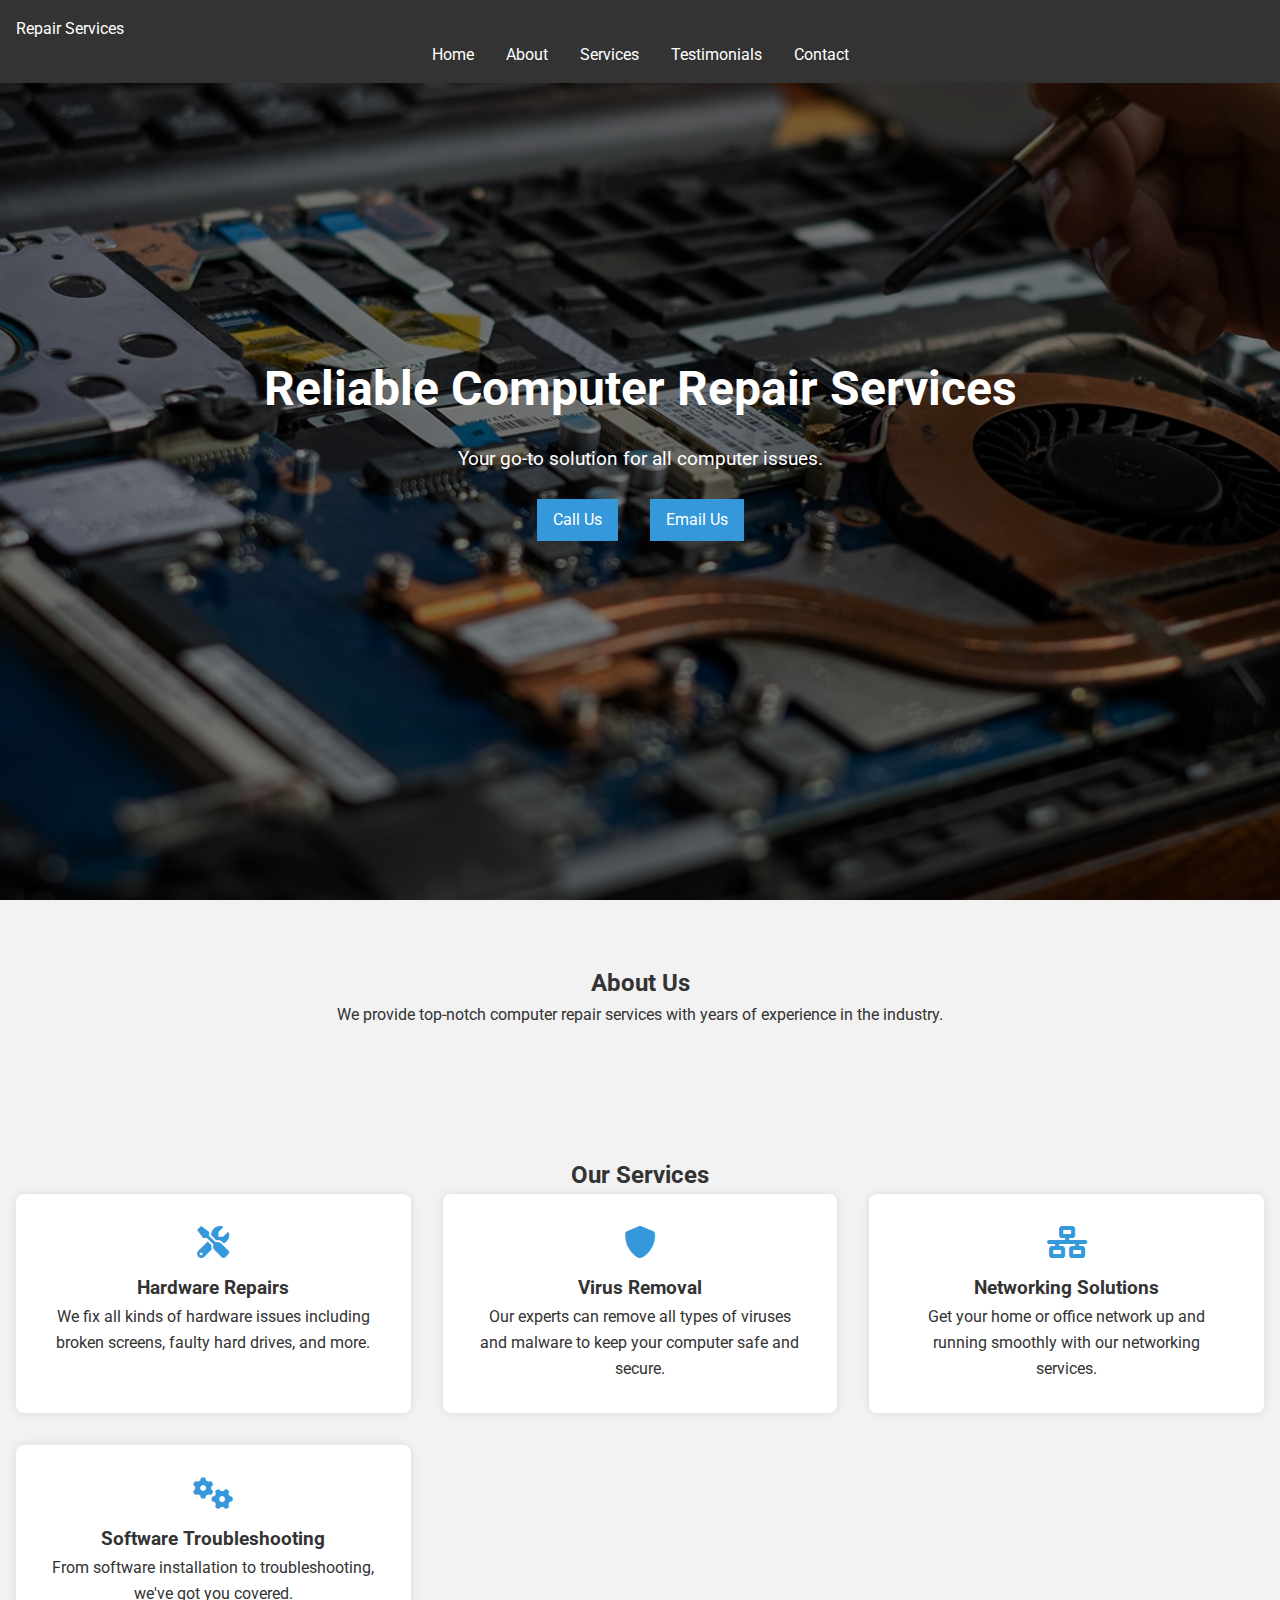
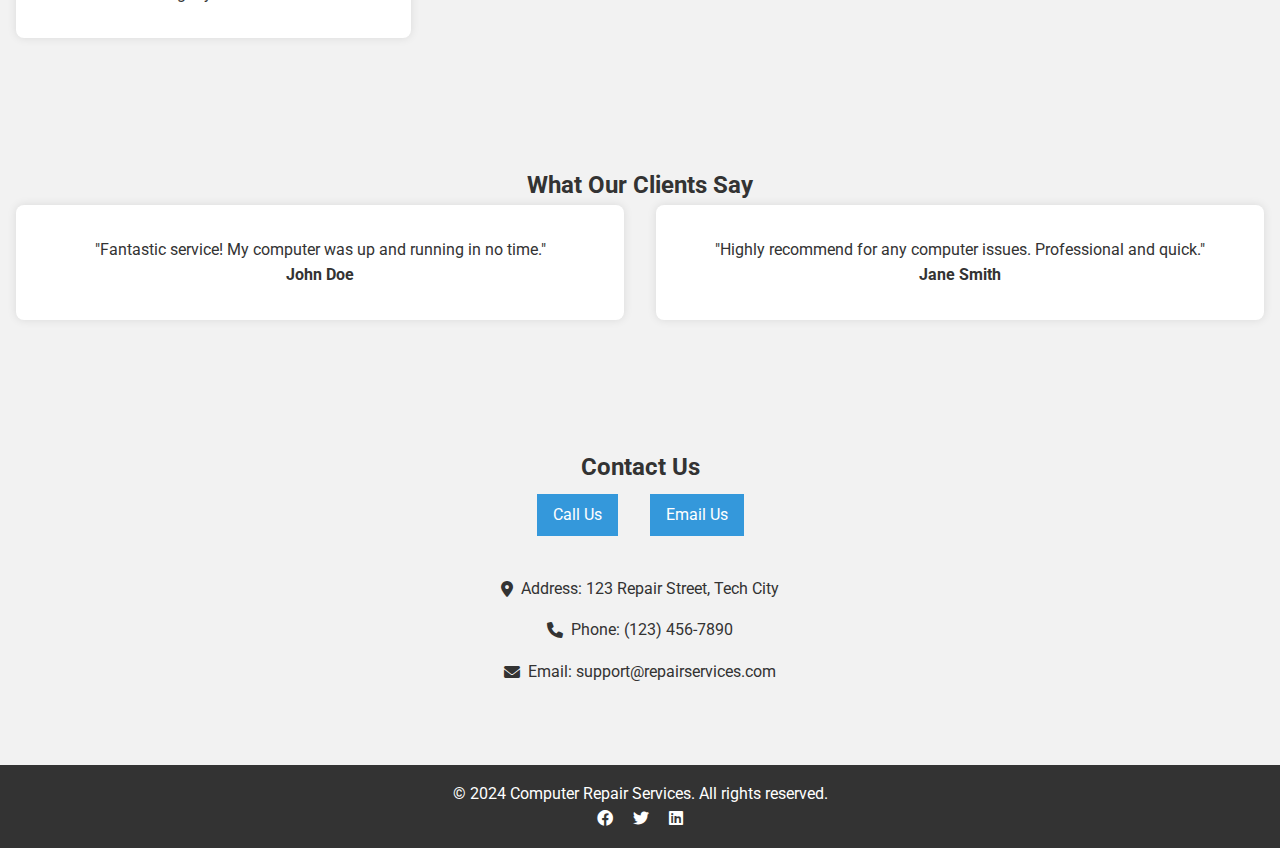
<file: index.html>
<!DOCTYPE html>
<html lang="en">
<head>
    <meta charset="UTF-8">
    <meta name="viewport" content="width=device-width, initial-scale=1.0">
    <title>Computer Repair Services</title>
    <link rel="stylesheet" href="styles.css">
    <link rel="stylesheet" href="https://cdnjs.cloudflare.com/ajax/libs/font-awesome/6.0.0-beta3/css/all.min.css">
    <link href="https://fonts.googleapis.com/css2?family=Roboto:wght@400;700&display=swap" rel="stylesheet">
</head>
<body>
    <!-- Header Section -->
    <header id="header">
        <nav>
            <div class="logo">Repair Services</div>
            <ul class="nav-links">
                <li><a href="#home">Home</a></li>
                <li><a href="#about">About</a></li>
                <li><a href="#services">Services</a></li>
                <li><a href="#testimonials">Testimonials</a></li>
                <li><a href="#contact">Contact</a></li>
            </ul>
            <div class="hamburger">
                <i class="fas fa-bars"></i>
            </div>
        </nav>
    </header>

    <!-- Hero Section -->
    <section id="home" class="hero-section">
        <div class="hero-overlay"></div>
        <div class="hero-content">
            <h1>Reliable Computer Repair Services</h1>
            <p>Your go-to solution for all computer issues.</p>
            <div class="cta-buttons">
                <a href="tel:+1234567890" class="cta-button">Call Us</a>
                <a href="mailto:support@repairservices.com" class="cta-button">Email Us</a>
            </div>
        </div>
    </section>

    <!-- About Us Section -->
    <section id="about" class="about-section">
        <h2>About Us</h2>
        <p>We provide top-notch computer repair services with years of experience in the industry.</p>
    </section>

    <!-- Services Section -->
    <section id="services" class="services-section">
        <h2>Our Services</h2>
        <div class="services-grid">
            <div class="service-item">
                <i class="fas fa-tools"></i>
                <h3>Hardware Repairs</h3>
                <p>We fix all kinds of hardware issues including broken screens, faulty hard drives, and more.</p>
            </div>
            <div class="service-item">
                <i class="fas fa-shield-alt"></i>
                <h3>Virus Removal</h3>
                <p>Our experts can remove all types of viruses and malware to keep your computer safe and secure.</p>
            </div>
            <div class="service-item">
                <i class="fas fa-network-wired"></i>
                <h3>Networking Solutions</h3>
                <p>Get your home or office network up and running smoothly with our networking services.</p>
            </div>
            <div class="service-item">
                <i class="fas fa-cogs"></i>
                <h3>Software Troubleshooting</h3>
                <p>From software installation to troubleshooting, we've got you covered.</p>
            </div>
        </div>
    </section>

    <!-- Testimonials Section -->
    <section id="testimonials" class="testimonials-section">
        <h2>What Our Clients Say</h2>
        <div class="testimonials-grid">
            <div class="testimonial">
                <p>"Fantastic service! My computer was up and running in no time."</p>
                <h4>John Doe</h4>
            </div>
            <div class="testimonial">
                <p>"Highly recommend for any computer issues. Professional and quick."</p>
                <h4>Jane Smith</h4>
            </div>
        </div>
    </section>

    <!-- Contact Section -->
    <section id="contact" class="contact-section">
        <h2>Contact Us</h2>
        <div class="cta-buttons">
            <a href="tel:+1234567890" class="cta-button">Call Us</a>
            <a href="mailto:support@repairservices.com" class="cta-button">Email Us</a>
        </div>
        <div class="contact-info">
            <p><i class="fas fa-map-marker-alt"></i> Address: 123 Repair Street, Tech City</p>
            <p><i class="fas fa-phone"></i> Phone: (123) 456-7890</p>
            <p><i class="fas fa-envelope"></i> Email: support@repairservices.com</p>
        </div>
    </section>

    <!-- Footer Section -->
    <footer>
        <p>&copy; 2024 Computer Repair Services. All rights reserved.</p>
        <div class="social-media">
            <a href="#"><i class="fab fa-facebook"></i></a>
            <a href="#"><i class="fab fa-twitter"></i></a>
            <a href="#"><i class="fab fa-linkedin"></i></a>
        </div>
    </footer>

    <script src="scripts.js"></script>
</body>
</html>
</file>
<file: styles.css>
/* Basic Reset */
* {
    margin: 0;
    padding: 0;
    box-sizing: border-box;
}

body {
    font-family: 'Roboto', sans-serif;
    line-height: 1.6;
    color: #333;
    background-color: #f2f2f2;
}

header {
    background: #333;
    color: #fff;
    padding: 1rem 0;
    position: fixed;
    width: 100%;
    top: 0;
    z-index: 1000;
}

header .logo {
    display: inline-block;
    margin-left: 1rem;
}

header nav ul {
    display: flex;
    justify-content: center;
    list-style: none;
}

header nav ul li {
    margin: 0 1rem;
}

header nav ul li a {
    color: #fff;
    text-decoration: none;
    transition: color 0.3s;
}

header nav ul li a:hover {
    color: #3498db;
}

header .hamburger {
    display: none;
    cursor: pointer;
    margin-right: 1rem;
}

.hero-section {
    position: relative;
    background: url('assets/images/hero-image.jpg') no-repeat center center/cover;
    height: 100vh;
    display: flex;
    justify-content: center;
    align-items: center;
    text-align: center;
    color: #fff;
}

.hero-overlay {
    position: absolute;
    top: 0;
    left: 0;
    right: 0;
    bottom: 0;
    background: rgba(0, 0, 0, 0.5);
    z-index: 1;
}

.hero-content {
    position: relative;
    z-index: 2;
}

.hero-content h1 {
    font-size: 3rem;
}

.hero-content p {
    margin: 1rem 0;
    font-size: 1.2rem;
}

.cta-buttons {
    display: flex;
    justify-content: center;
    gap: 1rem;
}

.cta-button {
    padding: 0.5rem 1rem;
    background: #3498db;
    color: #fff;
    border: none;
    text-decoration: none;
    font-size: 1rem;
    cursor: pointer;
    transition: background 0.3s;
    margin: 0.5rem;
}

.cta-button:hover {
    background: #2980b9;
}

.about-section, .services-section, .testimonials-section, .contact-section {
    padding: 4rem 1rem;
    text-align: center;
}

.services-grid, .testimonials-grid {
    display: grid;
    grid-template-columns: repeat(auto-fit, minmax(300px, 1fr));
    gap: 2rem;
}

.service-item, .testimonial {
    background: #fff;
    padding: 2rem;
    border-radius: 8px;
    box-shadow: 0 0 10px rgba(0,0,0,0.1);
    transition: transform 0.3s, box-shadow 0.3s;
}

.service-item:hover, .testimonial:hover {
    transform: translateY(-5px);
    box-shadow: 0 0 15px rgba(0,0,0,0.2);
}

.service-item i, .testimonial i {
    font-size: 2rem;
    color: #3498db;
    margin-bottom: 1rem;
}

.contact-section {
    display: flex;
    flex-direction: column;
    align-items: center;
}

.contact-info {
    margin-top: 2rem;
}

.contact-info p {
    display: flex;
    align-items: center;
    justify-content:
    center;
    margin-bottom: 1rem;
}

.contact-info p i {
    margin-right: 0.5rem;
}

footer {
    background: #333;
    color: #fff;
    padding: 1rem 0;
    text-align: center;
}

footer .social-media a {
    color: #fff;
    margin: 0 0.5rem;
    text-decoration: none;
    transition: color 0.3s;
}

footer .social-media a:hover {
    color: #3498db;
}

/* Mobile Responsiveness */
@media (max-width: 768px) {
    header nav ul {
        flex-direction: column;
        align-items: center;
    }

    .hamburger {
        display: block;
    }

    .nav-links {
        display: none;
        width: 100%;
        text-align: center;
    }

    .nav-links li {
        margin: 1rem 0;
    }

    .cta-buttons {
        flex-direction: column;
    }

    .cta-button {
        width: 100%;
        margin: 0.5rem 0;
    }

    .hero-section h1 {
        font-size: 2rem;
    }

    .hero-section p {
        font-size: 1rem;
    }
}

/* Active Hamburger Menu */
.active .nav-links {
    display: block;
}
</file>
